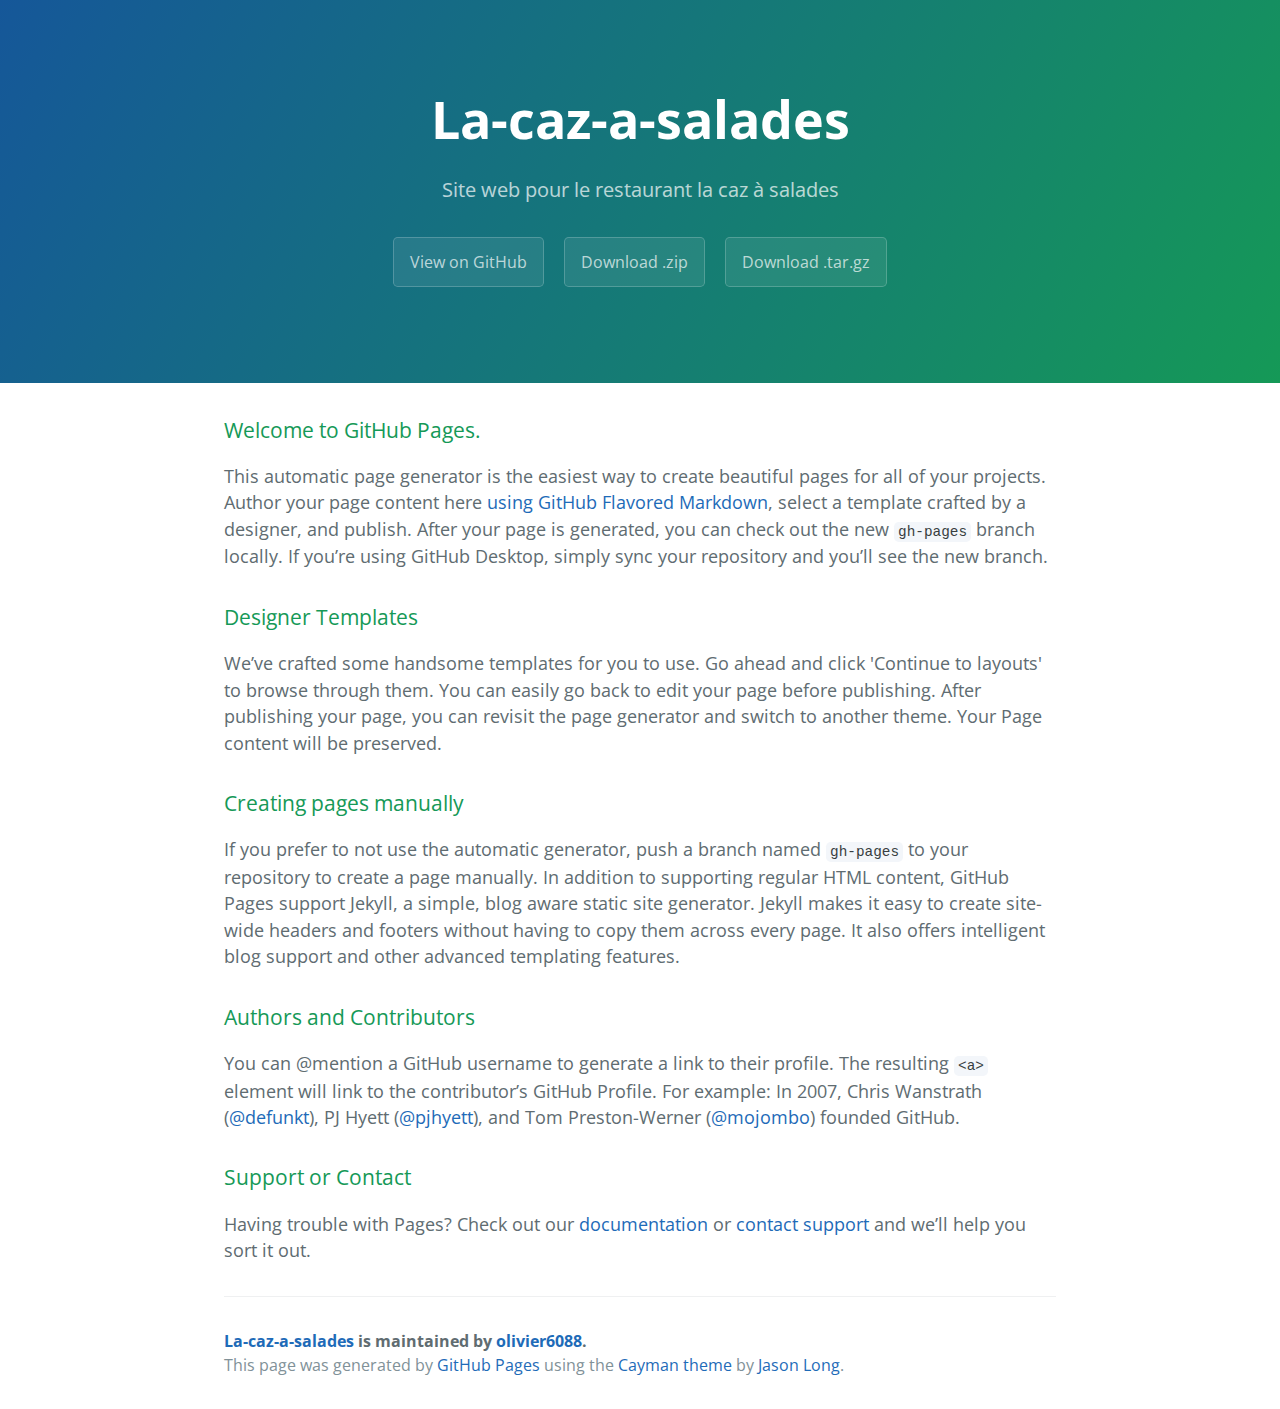
<file: index.html>
<!DOCTYPE html>
<html lang="en-us">
  <head>
    <meta charset="UTF-8">
    <title>La-caz-a-salades by olivier6088</title>
    <meta name="viewport" content="width=device-width, initial-scale=1">
    <link rel="stylesheet" type="text/css" href="stylesheets/normalize.css" media="screen">
    <link href='https://fonts.googleapis.com/css?family=Open+Sans:400,700' rel='stylesheet' type='text/css'>
    <link rel="stylesheet" type="text/css" href="stylesheets/stylesheet.css" media="screen">
    <link rel="stylesheet" type="text/css" href="stylesheets/github-light.css" media="screen">
  </head>
  <body>
    <section class="page-header">
      <h1 class="project-name">La-caz-a-salades</h1>
      <h2 class="project-tagline">Site web pour le restaurant la caz à salades</h2>
      <a href="https://github.com/olivier6088/la-caz-a-salades" class="btn">View on GitHub</a>
      <a href="https://github.com/olivier6088/la-caz-a-salades/zipball/master" class="btn">Download .zip</a>
      <a href="https://github.com/olivier6088/la-caz-a-salades/tarball/master" class="btn">Download .tar.gz</a>
    </section>

    <section class="main-content">
      <h3>
<a id="welcome-to-github-pages" class="anchor" href="#welcome-to-github-pages" aria-hidden="true"><span aria-hidden="true" class="octicon octicon-link"></span></a>Welcome to GitHub Pages.</h3>

<p>This automatic page generator is the easiest way to create beautiful pages for all of your projects. Author your page content here <a href="https://guides.github.com/features/mastering-markdown/">using GitHub Flavored Markdown</a>, select a template crafted by a designer, and publish. After your page is generated, you can check out the new <code>gh-pages</code> branch locally. If you’re using GitHub Desktop, simply sync your repository and you’ll see the new branch.</p>

<h3>
<a id="designer-templates" class="anchor" href="#designer-templates" aria-hidden="true"><span aria-hidden="true" class="octicon octicon-link"></span></a>Designer Templates</h3>

<p>We’ve crafted some handsome templates for you to use. Go ahead and click 'Continue to layouts' to browse through them. You can easily go back to edit your page before publishing. After publishing your page, you can revisit the page generator and switch to another theme. Your Page content will be preserved.</p>

<h3>
<a id="creating-pages-manually" class="anchor" href="#creating-pages-manually" aria-hidden="true"><span aria-hidden="true" class="octicon octicon-link"></span></a>Creating pages manually</h3>

<p>If you prefer to not use the automatic generator, push a branch named <code>gh-pages</code> to your repository to create a page manually. In addition to supporting regular HTML content, GitHub Pages support Jekyll, a simple, blog aware static site generator. Jekyll makes it easy to create site-wide headers and footers without having to copy them across every page. It also offers intelligent blog support and other advanced templating features.</p>

<h3>
<a id="authors-and-contributors" class="anchor" href="#authors-and-contributors" aria-hidden="true"><span aria-hidden="true" class="octicon octicon-link"></span></a>Authors and Contributors</h3>

<p>You can @mention a GitHub username to generate a link to their profile. The resulting <code>&lt;a&gt;</code> element will link to the contributor’s GitHub Profile. For example: In 2007, Chris Wanstrath (<a href="https://github.com/defunkt" class="user-mention">@defunkt</a>), PJ Hyett (<a href="https://github.com/pjhyett" class="user-mention">@pjhyett</a>), and Tom Preston-Werner (<a href="https://github.com/mojombo" class="user-mention">@mojombo</a>) founded GitHub.</p>

<h3>
<a id="support-or-contact" class="anchor" href="#support-or-contact" aria-hidden="true"><span aria-hidden="true" class="octicon octicon-link"></span></a>Support or Contact</h3>

<p>Having trouble with Pages? Check out our <a href="https://help.github.com/pages">documentation</a> or <a href="https://github.com/contact">contact support</a> and we’ll help you sort it out.</p>

      <footer class="site-footer">
        <span class="site-footer-owner"><a href="https://github.com/olivier6088/la-caz-a-salades">La-caz-a-salades</a> is maintained by <a href="https://github.com/olivier6088">olivier6088</a>.</span>

        <span class="site-footer-credits">This page was generated by <a href="https://pages.github.com">GitHub Pages</a> using the <a href="https://github.com/jasonlong/cayman-theme">Cayman theme</a> by <a href="https://twitter.com/jasonlong">Jason Long</a>.</span>
      </footer>

    </section>

  
  </body>
</html>
</file>
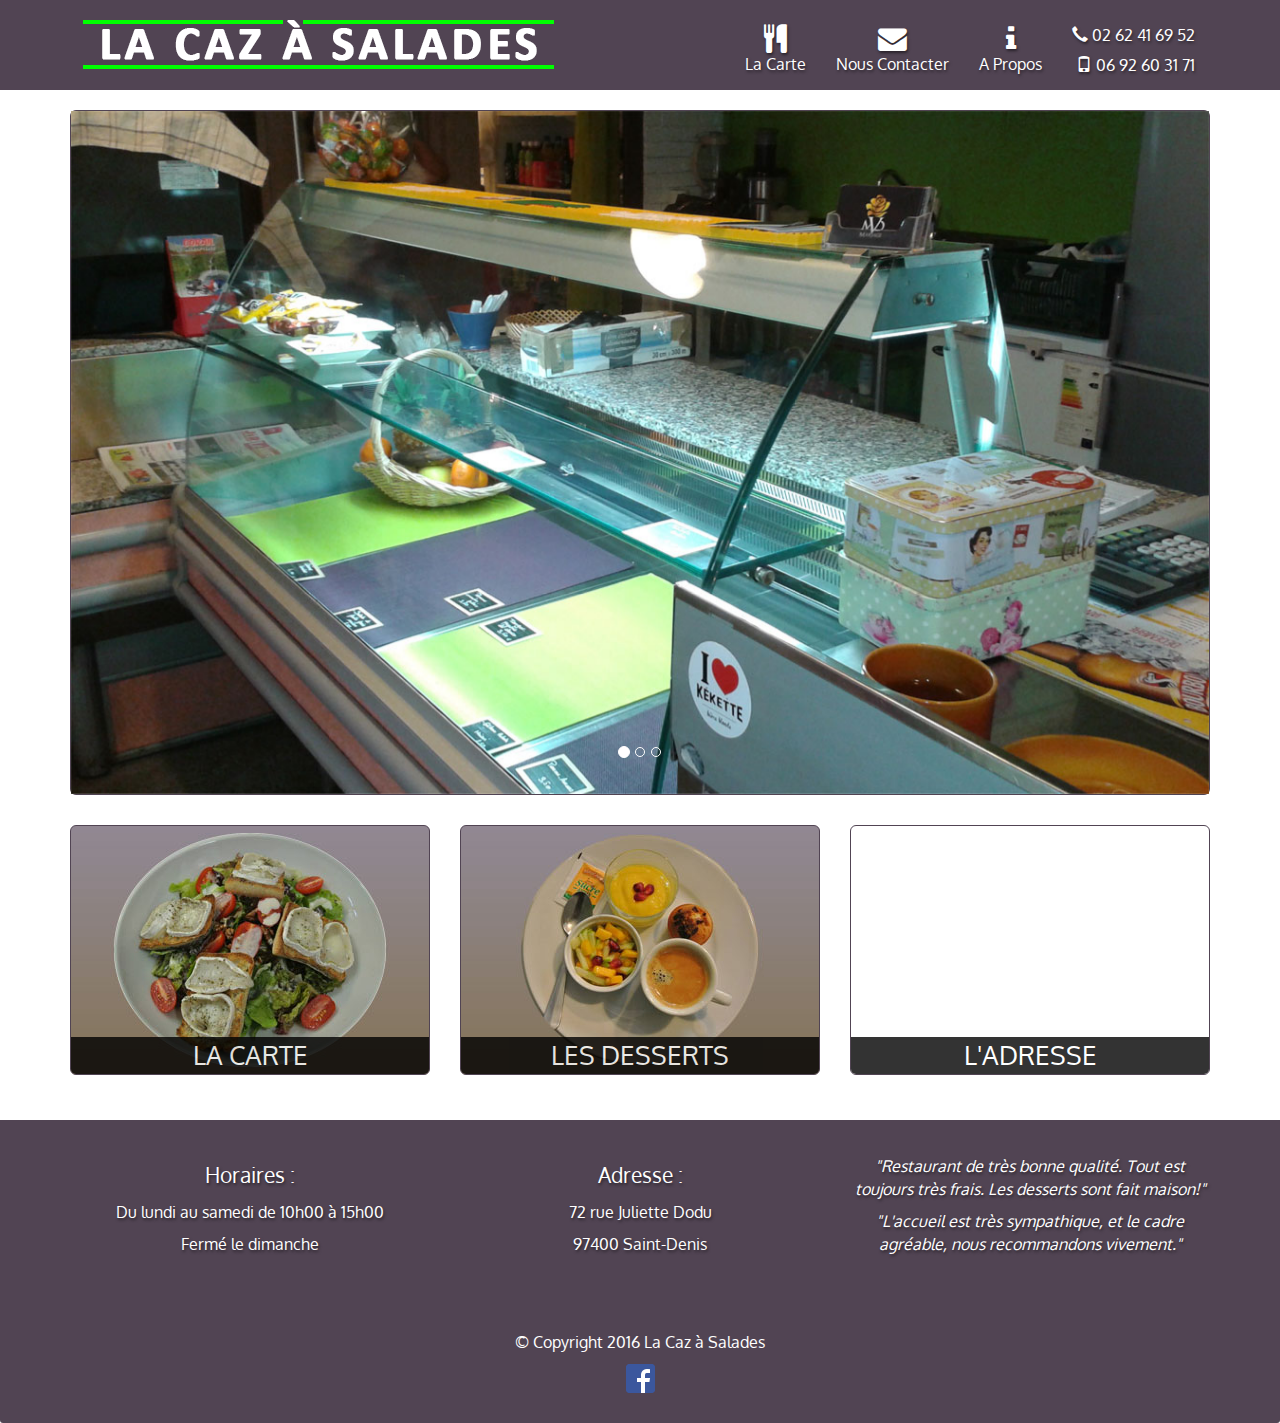
<file: site_old/index.html>
<!doctype html>
<html lang="fr">
<head>
  <meta charset="utf-8">
  <meta http-equiv="X-UA-Compatible" content="IE=edge">
  <meta name="viewport" content="width=device-width, initial-scale=1">
  <title>La caz à salades</title>
  <link rel="stylesheet" href="css/bootstrap.min.css">
  <link rel="stylesheet" href="css/styles.css">
  <link rel="stylesheet" href="fonts/font-awesome-4.6.3/css/font-awesome.min.css">
  <link href='https://fonts.googleapis.com/css?family=Oxygen:400,300,700' rel='stylesheet' type='text/css'>
  <link href='https://fonts.googleapis.com/css?family=Lora' rel='stylesheet' type='text/css'>
</head>
<body>
  <header>
    <nav id="header-nav" class="navbar navbar-default">
      <div class="container">
        <div class="navbar-header">
          <a href="" class="pull-left">
            <div id="logo-img" alt="Logo"></div>
          </a>

          <button type="button" class="navbar-toggle collapsed" data-toggle="collapse" data-target="#collapse-nav" aria-expanded="false">
            <span class="sr-only">Toggle navigation</span>
            <span class="icon-bar"></span>
            <span class="icon-bar"></span>
            <span class="icon-bar"></span>
          </button>
        </div>

        <div id="collapse-nav" class="collapse navbar-collapse">
          <ul id="nav-list" class="nav navbar-nav navbar-right">
            <li id="nav-accueil" class="nav-menu visible-xs">
              <a href="snippets/jq-load-accueil.html">
                <span class="fa fa-home"></span> Accueil
              </a>
            </li>
            <li id="nav-lacarte" class="nav-menu">
              <a href="">
                <span class="fa fa-cutlery"></span><br class="hidden-xs"> La Carte
              </a>
            </li>
            <li class="nav-menu">
              <a href="">
                <span class="fa fa-envelope"></span><br class="hidden-xs"> Nous Contacter
              </a>
            </li>
            <li class="nav-menu">
              <a href="">
                <span class="fa fa-info"></span><br class="hidden-xs"> A Propos
              </a>
            </li>
            <li id="phone" class="hidden-xs">
              <a href="tel:0262416952">
                <span class="glyphicon glyphicon-earphone"></span> 02 62 41 69 52
              </a>
              <a href="tel:0692603171">
                <span class="glyphicon glyphicon-phone"></span> 06 92 60 31 71
              </a>
            </li>
          </ul><!-- #nav-list -->
        </div><!-- .collapse .navbar-collapse -->
      </div><!-- .container -->
    </nav><!-- #header-nav -->
  </header>

  <div id="call-btn" class="visible-xs">
    <a class="btn" href="tel:0262416952">
      <span class="glyphicon glyphicon-earphone"></span> 02 62 41 69 52
    </a>
    <a class="btn" href="tel:0692603171">
      <span class="glyphicon glyphicon-phone"></span> 06 92 60 31 71
    </a>
  </div>

 <!-- Main content updated with ajax requests -->
  <div id="main-content" class="container"></div>

  <footer class="panel-footer">
    <div class="container">
      <div class="row">
        <section id="hours" class="col-sm-4">
          <span>Horaires :</span><br>
          Du lundi au samedi de 10h00 à 15h00<br>
          Fermé le dimanche
          <hr class="visible-xs">
        </section>
        <section id="address" class="col-sm-4">
          <span>Adresse :</span><br>
          72 rue Juliette Dodu<br>
          97400 Saint-Denis
          <hr class="visible-xs">
        </section>
        <section id="testimonials" class="col-sm-4">
          <p>"Restaurant de très bonne qualité. Tout est toujours très frais. Les desserts sont fait maison!"</p>
          <p>"L'accueil est très sympathique, et le cadre agréable, nous recommandons vivement."</p>
        </section>
      </div>
      <div class="text-center">
        &copy; Copyright 2016 La Caz à Salades
        <!-- Facebook link -->
        <div id="fb-link">
          <a href="https://www.facebook.com/pages/La-Caz-%C3%A0-Salades/608588899269479" target="_blank">
            <img class="img-responsive center-block" src="images/logo_facebook/png/FB-f-Logo__blue_29.png">
          </a>
        </div>
      </div>
    </div>    
  </footer>

  <!-- jQuery (Bootstrap JS plugins depend on it) -->
  <script src="js/jquery-2.1.4.min.js"></script>
  <script src="js/bootstrap.min.js"></script>
  <script src="js/jquery.bcSwipe.min.js"></script>
  <script src="js/script.js"></script>

</body>
</html>
</file>
<file: stylesheets/stylesheet.css>
* {
  box-sizing: border-box; }

body {
  padding: 0;
  margin: 0;
  font-family: "Open Sans", "Helvetica Neue", Helvetica, Arial, sans-serif;
  font-size: 16px;
  line-height: 1.5;
  color: #606c71; }

a {
  color: #1e6bb8;
  text-decoration: none; }
  a:hover {
    text-decoration: underline; }

.btn {
  display: inline-block;
  margin-bottom: 1rem;
  color: rgba(255, 255, 255, 0.7);
  background-color: rgba(255, 255, 255, 0.08);
  border-color: rgba(255, 255, 255, 0.2);
  border-style: solid;
  border-width: 1px;
  border-radius: 0.3rem;
  transition: color 0.2s, background-color 0.2s, border-color 0.2s; }
  .btn + .btn {
    margin-left: 1rem; }

.btn:hover {
  color: rgba(255, 255, 255, 0.8);
  text-decoration: none;
  background-color: rgba(255, 255, 255, 0.2);
  border-color: rgba(255, 255, 255, 0.3); }

@media screen and (min-width: 64em) {
  .btn {
    padding: 0.75rem 1rem; } }

@media screen and (min-width: 42em) and (max-width: 64em) {
  .btn {
    padding: 0.6rem 0.9rem;
    font-size: 0.9rem; } }

@media screen and (max-width: 42em) {
  .btn {
    display: block;
    width: 100%;
    padding: 0.75rem;
    font-size: 0.9rem; }
    .btn + .btn {
      margin-top: 1rem;
      margin-left: 0; } }

.page-header {
  color: #fff;
  text-align: center;
  background-color: #159957;
  background-image: linear-gradient(120deg, #155799, #159957); }

@media screen and (min-width: 64em) {
  .page-header {
    padding: 5rem 6rem; } }

@media screen and (min-width: 42em) and (max-width: 64em) {
  .page-header {
    padding: 3rem 4rem; } }

@media screen and (max-width: 42em) {
  .page-header {
    padding: 2rem 1rem; } }

.project-name {
  margin-top: 0;
  margin-bottom: 0.1rem; }

@media screen and (min-width: 64em) {
  .project-name {
    font-size: 3.25rem; } }

@media screen and (min-width: 42em) and (max-width: 64em) {
  .project-name {
    font-size: 2.25rem; } }

@media screen and (max-width: 42em) {
  .project-name {
    font-size: 1.75rem; } }

.project-tagline {
  margin-bottom: 2rem;
  font-weight: normal;
  opacity: 0.7; }

@media screen and (min-width: 64em) {
  .project-tagline {
    font-size: 1.25rem; } }

@media screen and (min-width: 42em) and (max-width: 64em) {
  .project-tagline {
    font-size: 1.15rem; } }

@media screen and (max-width: 42em) {
  .project-tagline {
    font-size: 1rem; } }

.main-content :first-child {
  margin-top: 0; }
.main-content img {
  max-width: 100%; }
.main-content h1, .main-content h2, .main-content h3, .main-content h4, .main-content h5, .main-content h6 {
  margin-top: 2rem;
  margin-bottom: 1rem;
  font-weight: normal;
  color: #159957; }
.main-content p {
  margin-bottom: 1em; }
.main-content code {
  padding: 2px 4px;
  font-family: Consolas, "Liberation Mono", Menlo, Courier, monospace;
  font-size: 0.9rem;
  color: #383e41;
  background-color: #f3f6fa;
  border-radius: 0.3rem; }
.main-content pre {
  padding: 0.8rem;
  margin-top: 0;
  margin-bottom: 1rem;
  font: 1rem Consolas, "Liberation Mono", Menlo, Courier, monospace;
  color: #567482;
  word-wrap: normal;
  background-color: #f3f6fa;
  border: solid 1px #dce6f0;
  border-radius: 0.3rem; }
  .main-content pre > code {
    padding: 0;
    margin: 0;
    font-size: 0.9rem;
    color: #567482;
    word-break: normal;
    white-space: pre;
    background: transparent;
    border: 0; }
.main-content .highlight {
  margin-bottom: 1rem; }
  .main-content .highlight pre {
    margin-bottom: 0;
    word-break: normal; }
.main-content .highlight pre, .main-content pre {
  padding: 0.8rem;
  overflow: auto;
  font-size: 0.9rem;
  line-height: 1.45;
  border-radius: 0.3rem; }
.main-content pre code, .main-content pre tt {
  display: inline;
  max-width: initial;
  padding: 0;
  margin: 0;
  overflow: initial;
  line-height: inherit;
  word-wrap: normal;
  background-color: transparent;
  border: 0; }
  .main-content pre code:before, .main-content pre code:after, .main-content pre tt:before, .main-content pre tt:after {
    content: normal; }
.main-content ul, .main-content ol {
  margin-top: 0; }
.main-content blockquote {
  padding: 0 1rem;
  margin-left: 0;
  color: #819198;
  border-left: 0.3rem solid #dce6f0; }
  .main-content blockquote > :first-child {
    margin-top: 0; }
  .main-content blockquote > :last-child {
    margin-bottom: 0; }
.main-content table {
  display: block;
  width: 100%;
  overflow: auto;
  word-break: normal;
  word-break: keep-all; }
  .main-content table th {
    font-weight: bold; }
  .main-content table th, .main-content table td {
    padding: 0.5rem 1rem;
    border: 1px solid #e9ebec; }
.main-content dl {
  padding: 0; }
  .main-content dl dt {
    padding: 0;
    margin-top: 1rem;
    font-size: 1rem;
    font-weight: bold; }
  .main-content dl dd {
    padding: 0;
    margin-bottom: 1rem; }
.main-content hr {
  height: 2px;
  padding: 0;
  margin: 1rem 0;
  background-color: #eff0f1;
  border: 0; }

@media screen and (min-width: 64em) {
  .main-content {
    max-width: 64rem;
    padding: 2rem 6rem;
    margin: 0 auto;
    font-size: 1.1rem; } }

@media screen and (min-width: 42em) and (max-width: 64em) {
  .main-content {
    padding: 2rem 4rem;
    font-size: 1.1rem; } }

@media screen and (max-width: 42em) {
  .main-content {
    padding: 2rem 1rem;
    font-size: 1rem; } }

.site-footer {
  padding-top: 2rem;
  margin-top: 2rem;
  border-top: solid 1px #eff0f1; }

.site-footer-owner {
  display: block;
  font-weight: bold; }

.site-footer-credits {
  color: #819198; }

@media screen and (min-width: 64em) {
  .site-footer {
    font-size: 1rem; } }

@media screen and (min-width: 42em) and (max-width: 64em) {
  .site-footer {
    font-size: 1rem; } }

@media screen and (max-width: 42em) {
  .site-footer {
    font-size: 0.9rem; } }
</file>
<file: stylesheets/github-light.css>
/*
The MIT License (MIT)

Copyright (c) 2016 GitHub, Inc.

Permission is hereby granted, free of charge, to any person obtaining a copy
of this software and associated documentation files (the "Software"), to deal
in the Software without restriction, including without limitation the rights
to use, copy, modify, merge, publish, distribute, sublicense, and/or sell
copies of the Software, and to permit persons to whom the Software is
furnished to do so, subject to the following conditions:

The above copyright notice and this permission notice shall be included in all
copies or substantial portions of the Software.

THE SOFTWARE IS PROVIDED "AS IS", WITHOUT WARRANTY OF ANY KIND, EXPRESS OR
IMPLIED, INCLUDING BUT NOT LIMITED TO THE WARRANTIES OF MERCHANTABILITY,
FITNESS FOR A PARTICULAR PURPOSE AND NONINFRINGEMENT. IN NO EVENT SHALL THE
AUTHORS OR COPYRIGHT HOLDERS BE LIABLE FOR ANY CLAIM, DAMAGES OR OTHER
LIABILITY, WHETHER IN AN ACTION OF CONTRACT, TORT OR OTHERWISE, ARISING FROM,
OUT OF OR IN CONNECTION WITH THE SOFTWARE OR THE USE OR OTHER DEALINGS IN THE
SOFTWARE.

*/

.pl-c /* comment */ {
  color: #969896;
}

.pl-c1 /* constant, variable.other.constant, support, meta.property-name, support.constant, support.variable, meta.module-reference, markup.raw, meta.diff.header */,
.pl-s .pl-v /* string variable */ {
  color: #0086b3;
}

.pl-e /* entity */,
.pl-en /* entity.name */ {
  color: #795da3;
}

.pl-smi /* variable.parameter.function, storage.modifier.package, storage.modifier.import, storage.type.java, variable.other */,
.pl-s .pl-s1 /* string source */ {
  color: #333;
}

.pl-ent /* entity.name.tag */ {
  color: #63a35c;
}

.pl-k /* keyword, storage, storage.type */ {
  color: #a71d5d;
}

.pl-s /* string */,
.pl-pds /* punctuation.definition.string, string.regexp.character-class */,
.pl-s .pl-pse .pl-s1 /* string punctuation.section.embedded source */,
.pl-sr /* string.regexp */,
.pl-sr .pl-cce /* string.regexp constant.character.escape */,
.pl-sr .pl-sre /* string.regexp source.ruby.embedded */,
.pl-sr .pl-sra /* string.regexp string.regexp.arbitrary-repitition */ {
  color: #183691;
}

.pl-v /* variable */ {
  color: #ed6a43;
}

.pl-id /* invalid.deprecated */ {
  color: #b52a1d;
}

.pl-ii /* invalid.illegal */ {
  color: #f8f8f8;
  background-color: #b52a1d;
}

.pl-sr .pl-cce /* string.regexp constant.character.escape */ {
  font-weight: bold;
  color: #63a35c;
}

.pl-ml /* markup.list */ {
  color: #693a17;
}

.pl-mh /* markup.heading */,
.pl-mh .pl-en /* markup.heading entity.name */,
.pl-ms /* meta.separator */ {
  font-weight: bold;
  color: #1d3e81;
}

.pl-mq /* markup.quote */ {
  color: #008080;
}

.pl-mi /* markup.italic */ {
  font-style: italic;
  color: #333;
}

.pl-mb /* markup.bold */ {
  font-weight: bold;
  color: #333;
}

.pl-md /* markup.deleted, meta.diff.header.from-file */ {
  color: #bd2c00;
  background-color: #ffecec;
}

.pl-mi1 /* markup.inserted, meta.diff.header.to-file */ {
  color: #55a532;
  background-color: #eaffea;
}

.pl-mdr /* meta.diff.range */ {
  font-weight: bold;
  color: #795da3;
}

.pl-mo /* meta.output */ {
  color: #1d3e81;
}
</file>
<file: site_old/css/styles.css>
body {
	font-size: 16px;
	color: #fff;
	background-color: #fff;
	font-family: 'Oxygen', sans-serif;
}

/** HEADER **/
#header-nav {
	background-color: #514453;
	border-radius: 0;
	border: 0;
}
/* Logo */
#logo-img {
	background: url('../images/logo/logo_OSA/large_marron_498X69.png') no-repeat;
	width: 498px;
	height: 69px;
	margin: 10px 15px 10px 0;
}
/* Navlist */
#nav-list {
	margin-top: 10px;
}
#nav-list a {
	color: #fff;
	text-align: center;
	text-shadow: 1px 2px 3px rgba(0,0,0, 0.5);
}
#nav-list a:hover, #nav-list a:focus {
	background-color: none;
	color: #dd5895;
}
.nav-menu a span {
	font-size: 1.8em;
}
/* Phone Numbers */
#phone a {
	text-align: right;
}
#phone a:nth-child(1) {
	padding-bottom: 0;
}
#phone a:nth-child(2) {
	padding-top: 10px;
}
/* Menu button color */
.navbar-header button.navbar-toggle, .navbar-header .icon-bar {
	border: 1px solid #fff;
}
/* END HEADER */

/* FOOTER */
.panel-footer {
	margin-top: 30px;
	padding-top: 35px;
	padding-bottom: 30px;
	background-color: #514453;
	border-top: 0;
}
.panel-footer div.row {
	margin-bottom: 35px;
}
.panel-footer section {
	margin-bottom: 30px;
	text-align: center;
}
#hours, #address {
	line-height: 2;
	text-shadow: 1px 2px 3px rgba(0,0,0, 0.5);
}
#hours > span, #address > span {
	font-size: 1.3em;
}
#testimonials {
	font-style: italic;
	text-shadow: 1px 2px 3px rgba(0,0,0, 0.5);
}
#fb-link {
	margin-top: 10px;
}
/* END FOOTER */

/* HOME PAGE */
.container .jumbotron {
	/* box-shadow: 0 0 50px #514453; */
	border: 1px solid #514453;
}
#main-content h2 {
	font-weight: 700;
	text-shadow: 1px 2px 3px rgba(0,0,0, 0.1);
	color: #dd5895;
	margin-bottom: 30px;
}
#lacarte-tile, #lesdesserts-tile, #map-tile {
	height: 250px;
	width: 100%;
	margin-bottom: 15px;
	position: relative;
	border: 1px solid #514453;
	border-radius: 6px;
	overflow: hidden;
}
#lacarte-tile {
	background: url('../images/plats/plat_360X250.jpg') no-repeat;
	background-position: center;
}
#lesdesserts-tile {
	background: url('../images/plats/dessert_360X250.jpg') no-repeat;
	background-position: center;
}
#lacarte-tile span, #lesdesserts-tile span, #map-tile span {
	position: absolute;
	bottom: 0;
	right: 0;
	width: 100%;
	text-align: center;
	font-size: 1.6em;
	text-transform: uppercase;
	background-color: #000;
	color: #fff;
	opacity: .8;
}
#lacarte-tile:hover, #lesdesserts-tile:hover, #map-tile:hover {
	box-shadow: 0 1px 5px 1px #dd5895;
}
#lacarte-tile:hover span, #lesdesserts-tile:hover span, #map-tile:hover span {
	/* color: #dd5895; */
}
/* END HOME PAGE */

/* MENU CATEGORIES PAGE */
#menu-categories-title {
	margin-bottom: 50px;
	/*color: #514453;*/
}
#menu-categories-title h1 {
	font-weight: 700;
	text-shadow: 1px 2px 3px rgba(0,0,0, 0.5);
}
.category-tile { 
	position: relative;
	border: 1px solid #514453;
	border-radius: 6px;
	overflow: hidden;
	width: 200px;
	height: 200px;
	margin: 0 auto 15px;
}
.category-tile span {
	position: absolute;
	bottom: 0;
	right: 0;
	width: 100%;
	text-align: center;
	font-size: 1.2em;
	/*text-transform: uppercase;*/
	background-color: #000;
	color: #fff;
	opacity: .8;
}
.category-tile:hover {
	box-shadow: 0 1px 5px 1px #dd5895;
}
.category-tile:hover span {
	color: #dd5895;
}
/* END MENU CATEGORIES PAGE */

/* SINGLE CATEGORY PAGE */
#category-item-description {
	margin-bottom: 30px;
}
.menu-item-tile {
	margin-bottom: 25px;
}
.menu-item-tile hr {
	width: 80%;
}
.menu-item-tile .menu-item-price {
	font-size: 0.8em;
	color: #514453;
	text-align: right;
	margin-top: -15px;
	margin-right: -15px;
}
.menu-item-tile .menu-item-price span {
	font-size: .6em;
}
.menu-item-photo {
	position: relative;
	border: 1px solid #514453;
	border-radius: 6px;
	overflow: hidden;
	padding: 0;
	margin-right: -15px;
	margin-left: auto;
	margin-bottom: 20px;
	max-width: 250px;
}
.menu-item-photo div {
	position: absolute;
	bottom: 0;
	right: 0;
	width: 80px;
	background-color: #dd5895;
	text-align: center;
}
.menu-item-description {
	color: #514453;
	padding-right: 30px;
}
h3.menu-item-title {
	margin: 0 0 10px;
}
.menu-item-details {
	font-size: .9em;
	font-style: italic;
}
/* END SINGLE CATEGORY PAGE */

/********** Large devices only **********/
@media (min-width: 1200px) {
	.container .jumbotron {
		padding: 0;
	}
}

/********** Medium devices only **********/
@media (min-width: 992px) and (max-width: 1199px) {
	/* HEADER */
	#logo-img {
		background: url('../images/logo/logo_OSA/medium_marron_390X52.png') no-repeat;
		width: 390px;
		height: 52px;
		margin: 15px 5px 5px 0;
	}
	/* END HEADER */
	.container .jumbotron {
		padding: 0;
	}
}

/********** Small devices only **********/
@media (min-width: 768px) and (max-width: 991px) {
	/* HEADER */
	#logo-img {
		background: url('../images/logo/logo_OSA/small_marron_202X30.png') no-repeat;
		width: 202px;
		height: 30px;
		margin-top: 30px;
	}
/*	.nav-menu a {
		font-size: 0.9em;
	}
	.nav-menu a span {
		font-size: 0.9em;
		margin-right: 5px;
	}
	#phone a {
		font-size: 0.9em;
		}*/
		/* END HEADER */

		/* HOME PAGE */
		.container .jumbotron {
			padding: 0;
		}
		/* END HOME PAGE */
	}

	/********** Extra small devices only **********/
	@media (max-width: 767px) {
		/* HEADER */
		#logo-img {
			background: url('../images/logo/logo_OSA/small_marron_202X30.png') no-repeat;
			width: 202px;
			height: 30px;
			/*margin-top: 15px;*/
		}
		.nav-menu a { /* Collapsed nav menu glyph*/
			font-size: 1.2em;
		}
		.nav-menu a span {
			font-size: 1.2em;
			margin-right: 5px;
		}
		#call-btn > a {
			font-size: 1em;
			display: block;
			margin: 0 20px 5px 20px;
			padding: 10px;
			border: 2px solid #fff;
			background-color: #514453;
			color: #fff;
		}
		#nav-list a {
			text-align: left;
		}
		/* END HEADER*/

		/* FOOTER */
		.panel-footer section:nth-child(3){
			margin-bottom: 0; /* margin already exists on the whole row */
		}
		.panel-footer section hr {
			width: 50%;
		}
		/*END FOOTER */

		/* HOME PAGE */
		.container .jumbotron {
			margin-top: 30px;
			padding: 0;
		}
		#lacarte-tile, #lesdesserts-tile {
			width: 360px;
			margin: 0 auto 15px;
		}
		.menu-item-photo {
			margin-right: auto;
		}
		.menu-item-tile .menu-item-price {
			text-align: center;
		}
		.menu-item-description {
			text-align: center;;
		}
		/* END HOME PAGE */

	}

	/********** Extra small - smartphone and tablet max **********/
	@media (min-width: 480px) and (max-width: 767px) {
		/* HEADER */
		#logo-img {
			background: url('../images/logo/logo_OSA/medium_marron_390X52.png') no-repeat;
			width: 390px;
			height: 52px;
			margin: 5px 5px 5px 0;
		}
		/* END HEADER */
	}
	/********** Extra small - custom (iPhone Retina) **********/
	@media (max-width: 479px) {
		/* HEADER */
		#logo-img {
			background: url('../images/logo/logo_OSA/small_marron_243X36.png') no-repeat;
			width: 243px;
			height: 36px;
		}
		/* END HEADER */

		/* HOME PAGE */
		#lacarte-tile, #lesdesserts-tile {
			width: 280px;
			margin: 0 auto 15px;
		}
		/* END HOME PAGE */
		.col-xxs-12 {
			position: relative;
			min-height: 1px;
			padding-right: 15px;
			padding-left: 15px;
			float: left;
			width: 100%;
		}
	}
</file>
